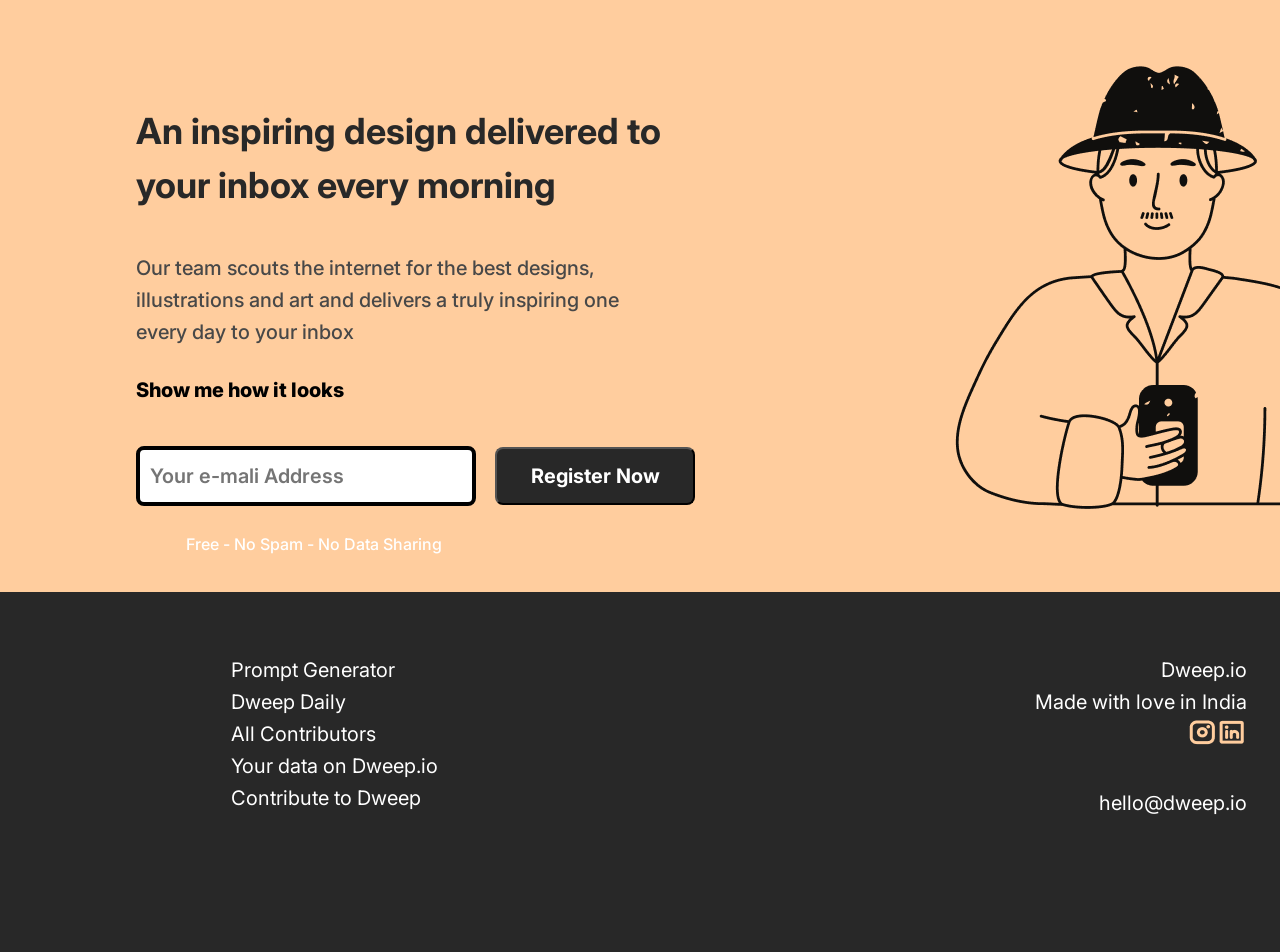
<file: index.html>
<!DOCTYPE html>
<html lang="en">
  <head>
    <title>Macbook_pro1</title>
    <link rel="preconnect" href="https://fonts.googleapis.com" />
    <link rel="preconnect" href="https://fonts.gstatic.com" crossorigin />
    <link
      href="https://fonts.googleapis.com/css2?family=Inter:wght@400;500;600;700;800&display=swap"
      rel="stylesheet"
    />
    <link href="style1.css" rel="stylesheet" >
    
  </head>
  <body>
    <div class="container">
      <div class="upper">
        <div class="left">
          <h1>An inspiring design delivered to your inbox every morning</h1>
          <p>
            Our team scouts the internet for the best designs, illustrations and
            art and delivers a truly inspiring one every day to your inbox
          </p>
          <h3>Show me how it looks</h3>
          <form>
            <input type="text" id="email" placeholder="Your e-mali Address" ">
            <input type="submit" id="button" value="Register Now" />
          </form>
          <div class="stick">Free - No Spam - No Data Sharing</div>
        </div>
        <div class="right">
          <img src="surface1.png" />
        </div>
      </div>
      <div class="footer">
        <div class="lower-left">
          <ul type="none">
            <li>Prompt Generator</li>
            <li>Dweep Daily</li>
            <li>All Contributors</li>
            <li>Your data on Dweep.io</li>
            <li>Contribute to Dweep</li>
          </ul>
        </div>
        <div class="lower-right">
          <ul type="none">
            <li>Dweep.io</li>
            <li>Made with love in India</li>
            <li><div class="logo"><img src="InstagramLogo.png"><img src="LinkedinLogo.png"></div></li>
            <li><br></li>
            <li>hello@dweep.io</li>
          </ul>
        </div>
      </div>
    </div>
  </body>
</html>
</file>
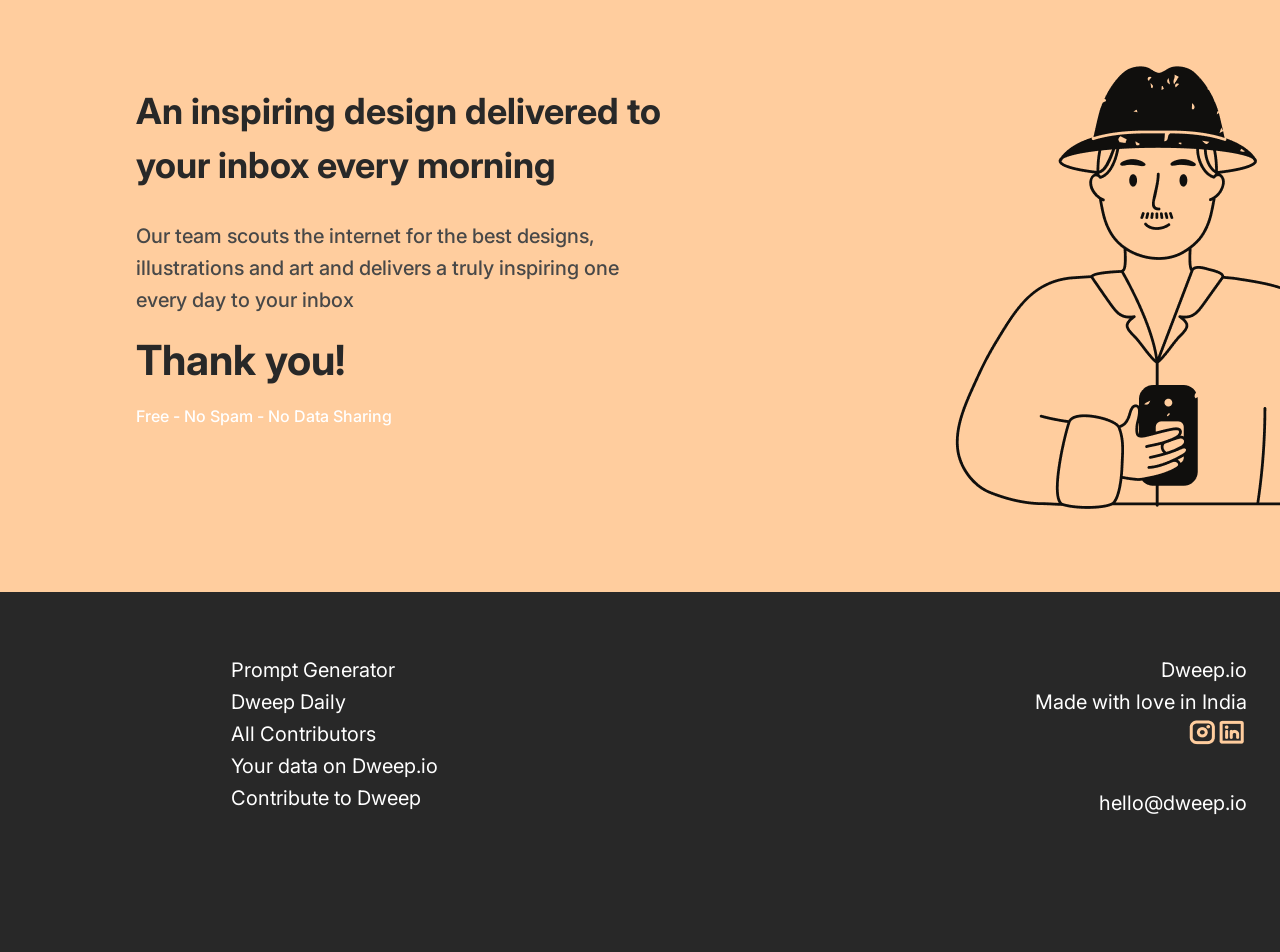
<file: Macbook_pro2.html>
<!DOCTYPE html>
<html lang="en">
  <head>
    <title>Macbook_pro1</title>
    <link rel="preconnect" href="https://fonts.googleapis.com" />
    <link rel="preconnect" href="https://fonts.gstatic.com" crossorigin />
    <link
      href="https://fonts.googleapis.com/css2?family=Inter:wght@400;500;600;700;800&display=swap"
      rel="stylesheet"
    />
    <link href="style2.css" rel="stylesheet" >
    
  </head>
  <body>
    <div class="container">
      <div class="upper">
        <div class="left">
          <h1>An inspiring design delivered to your inbox every morning</h1>
          <p>
            Our team scouts the internet for the best designs, illustrations and
            art and delivers a truly inspiring one every day to your inbox
          </p>
          <p id="thx">Thank you!</p>
          <div class="stick">Free - No Spam - No Data Sharing</div>
        </div>
        <div class="right">
          <img src="surface1.png" />
        </div>
      </div>
      <div class="footer">
        <div class="lower-left">
          <ul type="none">
            <li>Prompt Generator</li>
            <li>Dweep Daily</li>
            <li>All Contributors</li>
            <li>Your data on Dweep.io</li>
            <li>Contribute to Dweep</li>
          </ul>
        </div>
        <div class="lower-right">
          <ul type="none">
            <li>Dweep.io</li>
            <li>Made with love in India</li>
            <li><div class="logo"><img src="InstagramLogo.png"><img src="LinkedinLogo.png"></div></li>
            <li><br></li>
            <li>hello@dweep.io</li>
          </ul>
        </div>
      </div>
    </div>
  </body>
</html>
</file>
<file: style1.css>
* {
    margin: 0;
    font-family: "Inter";
  }

  .upper {
    width: 1440px;
    height: 592px;
    background: #ffcd9e;
    display: flex;
    flex-direction: row;
    justify-content: space-between;
  }
  .left {
    display: flex;
    flex-direction: column;
    width: 562px;
    padding-top: 84px;
    padding-left: 136px;
    padding-bottom: 66.155px;
    justify-content: space-around;
  }
  .right {
    padding: 66.395px 89.61px 66.155px 91.87px;
  }

  h1 {
    font-family: "Inter";
    font-size: 36px;
    font-weight: 700;
    line-height: 54px;
    letter-spacing: 0em;
    text-align: left;
    color: #282828;
    width: 562px;
  }

  p {
    font-family: "Inter";
    font-size: 20px;
    font-weight: 500;
    line-height: 32px;
    letter-spacing: 0em;
    color: #484848;
    width: 495px;
    height: 81px;
  }
  h3 {
    font-family: "Inter";
    font-size: 20px;
    font-weight: 800;
    line-height: 32px;
    letter-spacing: 0em;
    text-align: left;
  }

  div.stick {
    position: fixed;
    color: #fff;
    font-family: "Inter";
    font-size: 16px;
    font-style: normal;
    font-weight: 500;
    line-height: 160%;
    margin-top: 480px;
    margin-left: 50px;
  }

  #email {
    color: #888;
    font-family: Inter;
    font-size: 20px;
    font-style: normal;
    font-weight: 600;
    line-height: 160%; /* 32px */
    border-radius: 8px;
    border: 4px solid #000;
    background: #fff;
    width: 320px;
    height: 50px;
    padding-left: 10px;
  }
  #button {
    color: #fff;
    text-align: center;
    font-family: Inter;
    font-size: 20px;
    font-style: normal;
    font-weight: 700;
    line-height: normal;
    border-radius: 8px;
    background: #282828;
    width: 200px;
    height: 58px;
    margin-left: 15px;
  }
  .footer {
    display: flex;
    justify-content: space-between;
    width: 1440px;
    height: 298px;
    color: white;
    background-color: #282828;
    padding-top: 62px;
    
    font-family: Inter;
    font-size: 20px;
    font-style: normal;
    font-weight: 400;
    line-height: 160%; /* 32px */
  }
  .lower-right {
    display:flex;
    text-align-last: right;
    margin-right: 193px;
  }
  
  .lower-left{
    margin-left: 191px;
  }
</file>
<file: style2.css>
* {
    margin: 0;
    font-family: "Inter";
  }

  .upper {
    width: 1440px;
    height: 592px;
    background: #ffcd9e;
    display: flex;
    flex-direction: row;
    justify-content: space-between;
  }
  .left {
    display: flex;
    flex-direction: column;
    width: 562px;
    padding-top: 84px;
    padding-left: 136px;
    padding-bottom: 66.155px;
    
  }
  .right {
    padding: 66.395px 89.61px 66.155px 91.87px;
  }

  h1 {
    font-family: "Inter";
    font-size: 36px;
    font-weight: 700;
    line-height: 54px;
    letter-spacing: 0em;
    text-align: left;
    color: #282828;
    width: 562px;
  }

  p {
    font-family: "Inter";
    font-size: 20px;
    font-style: normal;
    font-weight: 500;
    line-height: 32px;
    letter-spacing: 0em;
    color: #484848;
    width: 495px;
    height: 81px;
    margin-top:28px;
  }
  h3 {
    font-family: "Inter";
    font-size: 20px;
    font-weight: 800;
    line-height: 32px;
    letter-spacing: 0em;
    text-align: left;
  }

  div.stick {
    position: fixed;
    color: #fff;
    font-family: "Inter";
    font-size: 16px;
    font-style: normal;
    font-weight: 500;
    line-height: 160%;
    
    margin-top:320px;
  }

  #thx{
    color: #282828;
    font-family: Inter;
    font-size: 41.51px;
    font-style: normal;
    font-weight: 700;
    line-height: 150%; /* 62.265px */
  }
  
  .footer {
    display: flex;
    justify-content: space-between;
    width: 1440px;
    height: 298px;
    color: white;
    background-color: #282828;
    padding-top: 62px;
    
    font-family: Inter;
    font-size: 20px;
    font-style: normal;
    font-weight: 400;
    line-height: 160%; /* 32px */
  }
  .lower-right {
    display:flex;
    text-align-last: right;
    margin-right: 193px;
  }
  
  .lower-left{
    margin-left: 191px;
  }
</file>
